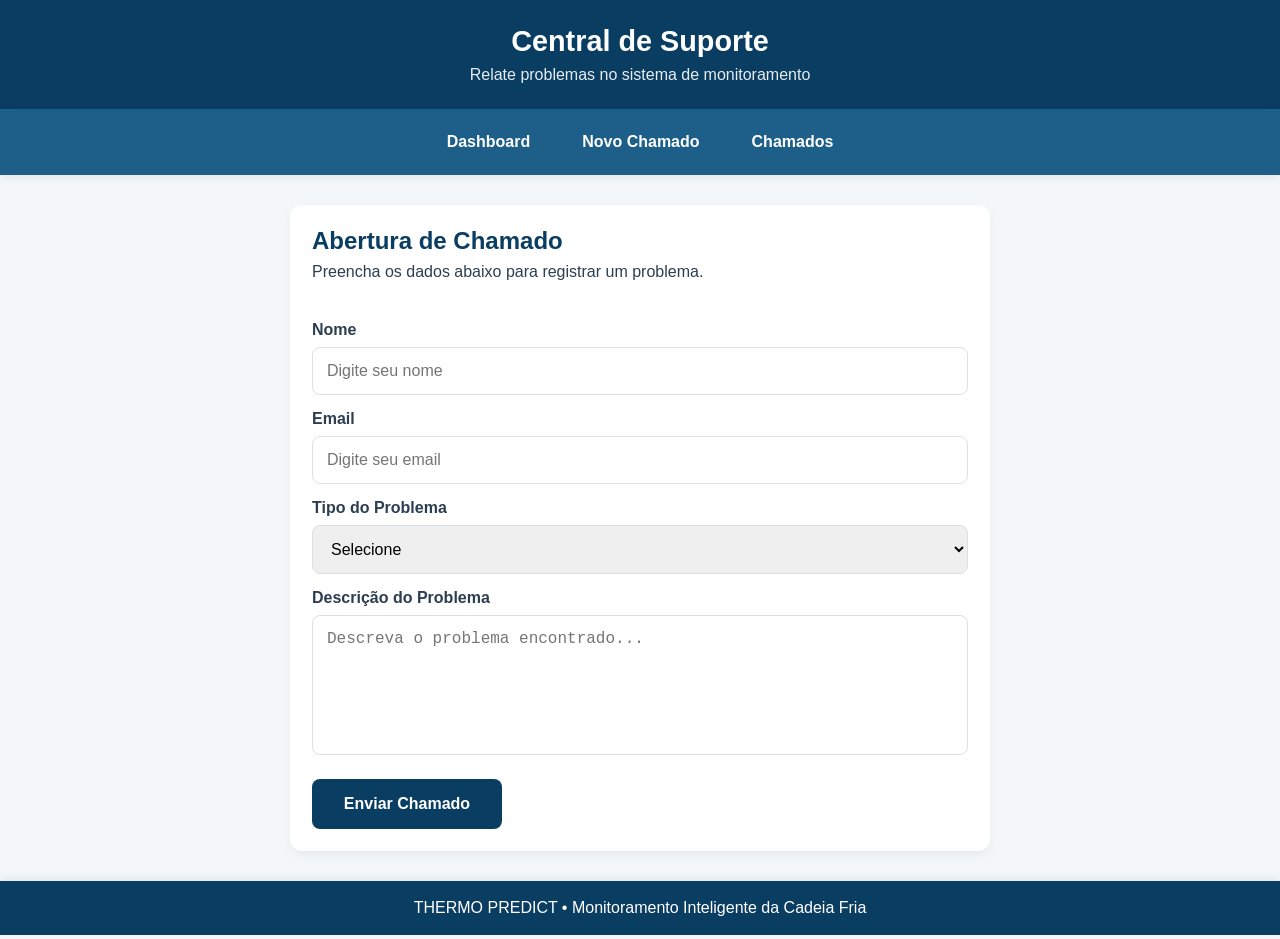
<file: THERMO_PREDICT-main/Projeto_Vacina/form.html>
<!DOCTYPE html>
<html lang="pt-br">

<head>
    <meta charset="UTF-8">
    <meta name="viewport" content="width=device-width, initial-scale=1.0">
    <title>Novo Chamado</title>

    <link rel="stylesheet" href="css/style.css">
</head>

<body>

    <!-- HEADER -->
    <header>
        <h1>Central de Suporte</h1>
        <p>Relate problemas no sistema de monitoramento</p>
    </header>

    <!-- MENU -->
    <nav>
        <a href="index.html">Dashboard</a>
        <a href="form.html">Novo Chamado</a>
        <a href="suporte.html">Chamados</a>
    </nav>

    <!-- CONTEÚDO -->
    <main class="container">

        <div class="form-card">

            <div class="titulo-pagina">
                <h2>Abertura de Chamado</h2>
                <p>Preencha os dados abaixo para registrar um problema.</p>
            </div>

            <form id="formProblema">

                <label>Nome</label>
                <input type="text" name="nome" placeholder="Digite seu nome" required>

                <label>Email</label>
                <input type="email" name="email" placeholder="Digite seu email" required>

                <label>Tipo do Problema</label>
                <select name="tipo" required>
                    <option value="">Selecione</option>
                    <option>Temperatura</option>
                    <option>Sensor</option>
                    <option>Porta</option>
                    <option>Sistema</option>
                    <option>Outro</option>
                </select>

                <label>Descrição do Problema</label>
                <textarea name="descricao" rows="6" placeholder="Descreva o problema encontrado..." required></textarea>

                <button type="submit" class="btn-principal">
                    Enviar Chamado
                </button>

            </form>

        </div>

    </main>

    <!-- RODAPÉ -->
    <footer class="rodape">
        <p>THERMO PREDICT • Monitoramento Inteligente da Cadeia Fria</p>
    </footer>

    <!-- JS -->
    <script src="js/script.js"></script>

</body>

</html>
</file>
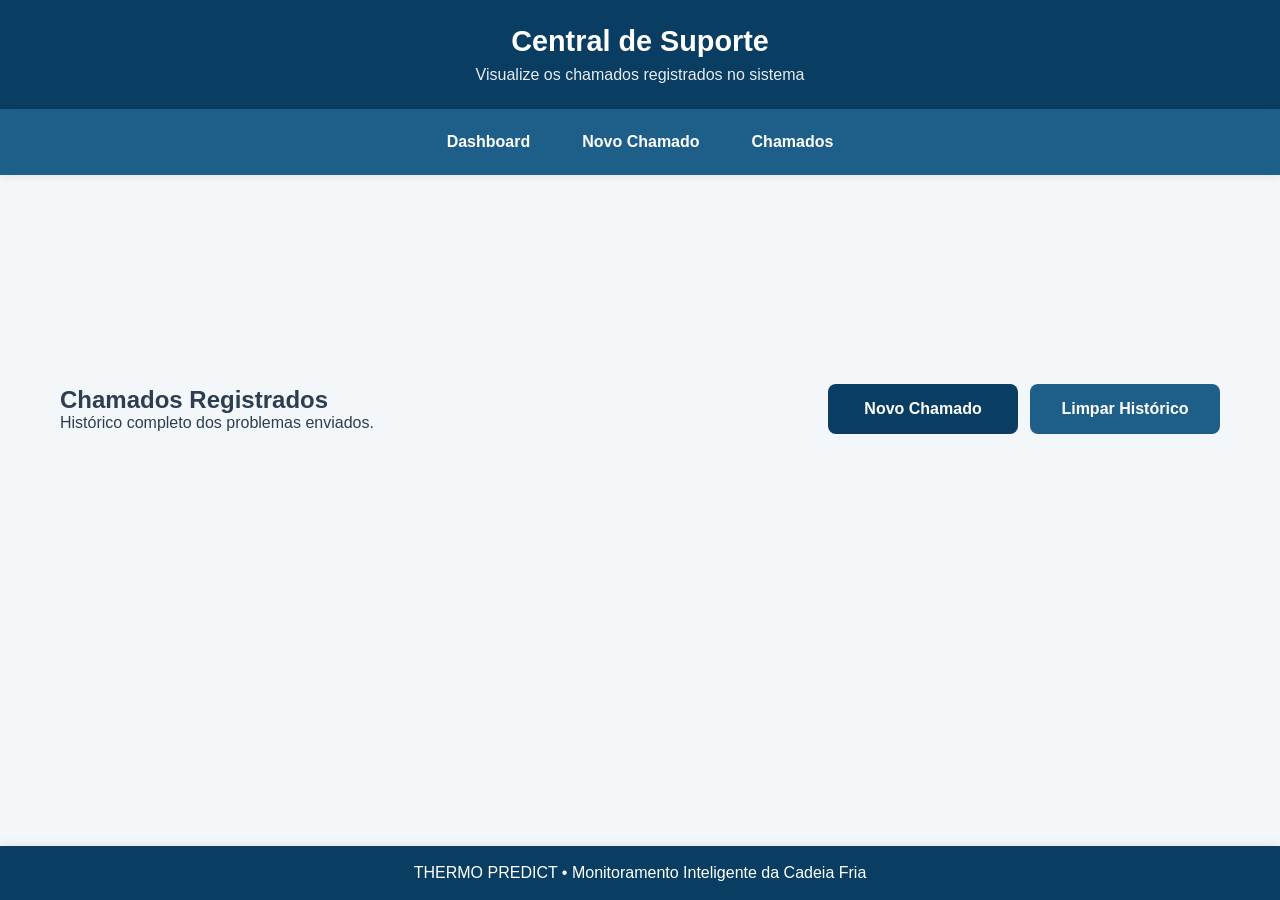
<file: THERMO_PREDICT-main/Projeto_Vacina/suporte.html>
<!DOCTYPE html>
<html lang="pt-br">

<head>
    <meta charset="UTF-8">
    <meta name="viewport" content="width=device-width, initial-scale=1.0">
    <title>Histórico de Chamados</title>

    <link rel="stylesheet" href="css/style.css">
</head>

<body>

    <!-- HEADER -->
    <header>
        <h1>Central de Suporte</h1>
        <p>Visualize os chamados registrados no sistema</p>
    </header>

    <!-- MENU -->
    <nav>
        <a href="index.html">Dashboard</a>
        <a href="form.html">Novo Chamado</a>
        <a href="suporte.html">Chamados</a>
    </nav>

    <!-- CONTEÚDO -->
    <main class="container">

        <div class="suporte-header">

            <div>
                <h2>Chamados Registrados</h2>
                <p>Histórico completo dos problemas enviados.</p>
            </div>

            <div class="acoes-suporte">

                <button onclick="novoChamado()" class="btn-principal">
                    Novo Chamado
                </button>

                <button onclick="limparChamados()" class="btn-secundario">
                    Limpar Histórico
                </button>

            </div>

        </div>

        <!-- LISTA -->
        <div id="listaChamados" class="lista-chamados"></div>

    </main>

    <!-- RODAPÉ -->
    <footer class="rodape">
        <p>THERMO PREDICT • Monitoramento Inteligente da Cadeia Fria</p>
    </footer>

    <!-- JS -->
    <script src="js/script.js"></script>

</body>

</html>
</file>
<file: THERMO_PREDICT-main/Projeto_Vacina/css/style.css>
/* =========================
   RESET E BASE
========================= */
* {
    margin: 0;
    padding: 0;
    box-sizing: border-box;
}

body {
    font-family: "Segoe UI", Arial, sans-serif;
    background: #f4f7fa;
    color: #2c3e50;

    display: flex;
    flex-direction: column;
    min-height: 100vh;
}

/* =========================
   HEADER
========================= */
header {
    background: #0a3d62;
    color: white;

    padding: 25px 20px;
    text-align: center;

    box-shadow: 0 2px 10px rgba(0, 0, 0, 0.1);
}

header h1 {
    font-size: 1.8rem;
    margin-bottom: 8px;
}

header p {
    opacity: 0.9;
    font-size: 1rem;
}

/* =========================
   NAVBAR
========================= */
nav {
    background: #1e5f8a;

    display: flex;
    justify-content: center;
    align-items: center;

    gap: 20px;

    padding: 14px;

    box-shadow: 0 2px 8px rgba(0, 0, 0, 0.08);
}

nav a {
    color: white;
    text-decoration: none;
    font-weight: bold;

    padding: 10px 16px;
    border-radius: 6px;

    transition: 0.3s ease;
}

nav a:hover {
    background: rgba(255, 255, 255, 0.15);
}

/* LINK ATIVO */
nav a.ativo {
    background: rgba(255, 255, 255, 0.2);
}

/* =========================
   CONTAINER
========================= */
.container {
    max-width: 1200px;
    margin: auto;

    padding: 30px 20px;

    width: 100%;
}

/* =========================
   CARDS
========================= */
.cards {
    display: grid;
    grid-template-columns: repeat(4, 1fr);

    gap: 20px;

    margin-bottom: 25px;
}

.card {
    padding: 20px;

    border-radius: 12px;

    color: white;

    box-shadow: 0 4px 10px rgba(0, 0, 0, 0.08);

    transition: 0.3s ease;
}

.card:hover {
    transform: translateY(-4px);
}

.card h3 {
    font-size: 0.95rem;
    margin-bottom: 10px;

    opacity: 0.9;
}

.card p {
    font-size: 1.7rem;
    font-weight: bold;
}

/* =========================
   CORES DOS CARDS
========================= */

.temp {
    background: #3498db;
}

.risco {
    background: #f39c12;
}

.porta {
    background: #2980b9;
}

.status {
    background: #8e44ad;
}

/* =========================
   CARD NEUTRO
========================= */

.card.neutro {
    background: #bdc3c7 !important;
    color: #2c3e50;
}

/* =========================
   SISTEMA OFFLINE
========================= */

.card.offline {
    background: #7f8c8d !important;
    color: white;
}

/* =========================
   ALERTAS
========================= */

.alerta {
    margin-bottom: 25px;

    padding: 16px;

    border-radius: 10px;

    text-align: center;
    font-weight: bold;

    box-shadow: 0 3px 8px rgba(0, 0, 0, 0.05);
}

.alerta-baixo {
    background: #d4edda;
    color: #155724;
}

.alerta-medio {
    background: #fff3cd;
    color: #856404;
}

.alerta-alto {
    background: #f8d7da;
    color: #721c24;
}

.alerta-conectando {
    background: #e3e8ee;
    color: #4b5b6b;
}

/* =========================
   DASHBOARD
========================= */

.dashboard {
    display: flex;
    flex-direction: column;

    gap: 20px;
}

/* =========================
   LINHA SUPERIOR
========================= */

.linha-topo {
    display: grid;
    grid-template-columns: 2fr 1fr;

    gap: 20px;
}

/* =========================
   BLOCOS
========================= */

.grafico,
.form-card,
.chamado-card {
    background: white;

    padding: 22px;

    border-radius: 12px;

    box-shadow: 0 4px 10px rgba(0, 0, 0, 0.05);
}

.grafico h3,
.form-card h2 {
    margin-bottom: 15px;
}

/* =========================
   GRÁFICO
========================= */

.grafico canvas {
    width: 100% !important;
    height: 320px !important;
}

/* =========================
   PREDIÇÃO IA
========================= */

#predicaoTexto {
    line-height: 1.8;
    font-size: 0.98rem;
}

/* BLOCOS DA IA */

.bloco-ia {
    background: #f8fafc;

    border-left: 5px solid #1e5f8a;

    padding: 14px;

    border-radius: 8px;

    margin-bottom: 14px;
}

.bloco-ia h4 {
    color: #0a3d62;
    margin-bottom: 8px;

    font-size: 0.95rem;
}

.bloco-ia p {
    font-size: 0.95rem;
    line-height: 1.6;
}

/* STATUS IA */

.ia-ok {
    border-left-color: #27ae60;
}

.ia-alerta {
    border-left-color: #f39c12;
}

.ia-critico {
    border-left-color: #e74c3c;
}

/* =========================
   TABELA DE ALERTAS
========================= */

.tabela-container {

    overflow-x: auto;

    /* LIMITA ALTURA */
    max-height: 420px;

    /* SCROLL VERTICAL */
    overflow-y: auto;

    border-radius: 10px;

    box-shadow: inset 0 0 0 1px #ecf0f1;
}

/* BARRA DE ROLAGEM */
.tabela-container::-webkit-scrollbar {
    width: 10px;
}

.tabela-container::-webkit-scrollbar-track {
    background: #edf2f7;
    border-radius: 10px;
}

.tabela-container::-webkit-scrollbar-thumb {
    background: #b8c4d1;
    border-radius: 10px;
}

.tabela-container::-webkit-scrollbar-thumb:hover {
    background: #94a3b8;
}

/* TABELA */

.tabela-alertas {
    width: 100%;

    border-collapse: collapse;

    margin-top: 10px;

    border-radius: 10px;
    overflow: hidden;

    background: white;
}

/* CABEÇALHO FIXO */

.tabela-alertas thead {
    background: #0a3d62;
    color: white;

    position: sticky;
    top: 0;
    z-index: 10;
}

.tabela-alertas th {
    padding: 14px 16px;

    text-align: left;

    font-size: 0.95rem;
    font-weight: 600;
}

/* COLUNAS */

.tabela-alertas td {
    padding: 14px 16px;

    border-bottom: 1px solid #ecf0f1;

    font-size: 0.95rem;
}

/* ZEBRADO */

.tabela-alertas tbody tr:nth-child(even) {
    background: #f8fafc;
}

/* HOVER */

.tabela-alertas tbody tr:hover {
    background: #eef4f8;
}

/* REMOVE BORDA FINAL */

.tabela-alertas tbody tr:last-child td {
    border-bottom: none;
}

/* STATUS */

.status-ok {
    color: #27ae60;
    font-weight: bold;
}

.status-alerta {
    color: #f39c12;
    font-weight: bold;
}

.status-critico {
    color: #e74c3c;
    font-weight: bold;
}

/* =========================
   FORMULÁRIO
========================= */

.form-card {
    max-width: 700px;
    margin: auto;
}

.titulo-pagina {
    margin-bottom: 25px;
}

.titulo-pagina h2 {
    color: #0a3d62;
    margin-bottom: 8px;
}

form {
    display: flex;
    flex-direction: column;
}

label {
    margin-top: 15px;
    margin-bottom: 8px;

    font-weight: bold;
}

input,
textarea,
select {
    padding: 14px;

    border: 1px solid #dcdfe4;
    border-radius: 8px;

    font-size: 1rem;

    outline: none;

    transition: 0.3s ease;
}

textarea {
    resize: none;
    min-height: 140px;
    margin-bottom: 24px;
}

input:focus,
textarea:focus,
select:focus {
    border-color: #1e5f8a;

    box-shadow: 0 0 5px rgba(30, 95, 138, 0.2);
}

/* =========================
   BOTÕES
========================= */

button,
.btn-principal,
.btn-secundario {
    border: none;

    width: 190px;
    height: 50px;

    border-radius: 8px;

    font-size: 1rem;
    font-weight: bold;

    cursor: pointer;

    transition: 0.3s ease;

    display: inline-flex;
    align-items: center;
    justify-content: center;

    text-align: center;

    appearance: none;
    -webkit-appearance: none;
}

/* BOTÃO PRINCIPAL */

.btn-principal {
    background: #0a3d62;
    color: white;
}

.btn-principal:hover {
    background: #14507e;
}

/* BOTÃO SECUNDÁRIO */

.btn-secundario {
    background: #1e5f8a;
    color: white;
}

.btn-secundario:hover {
    background: #2874a6;
}

/* =========================
   SUPORTE
========================= */

.suporte-header {
    display: flex;
    justify-content: space-between;
    align-items: center;

    margin-bottom: 25px;

    flex-wrap: wrap;
    gap: 15px;
}

.acoes-suporte {
    display: flex;
    align-items: center;

    gap: 12px;

    flex-wrap: wrap;
}

/* =========================
   LISTA DE CHAMADOS
========================= */

.lista-chamados {
    display: flex;
    flex-direction: column;

    gap: 15px;
}

.chamado-card {
    border-left: 5px solid #1e5f8a;
}

.chamado-card h3 {
    margin-bottom: 10px;
    color: #0a3d62;
}

.chamado-card p {
    margin-bottom: 6px;
}

/* =========================
   FOOTER
========================= */

.rodape {
    margin-top: auto;

    background: #0a3d62;
    color: white;

    text-align: center;

    padding: 18px;

    box-shadow: 0 -2px 8px rgba(0, 0, 0, 0.08);
}

/* =========================
   RESPONSIVO
========================= */

@media (max-width: 900px) {

    .cards {
        grid-template-columns: 1fr 1fr;
    }

    .linha-topo {
        grid-template-columns: 1fr;
    }
}

@media (max-width: 600px) {

    nav {
        flex-direction: column;
    }

    .cards {
        grid-template-columns: 1fr;
    }

    .container {
        padding: 20px 15px;
    }

    .card p {
        font-size: 1.4rem;
    }

    .acoes-suporte {
        width: 100%;
        flex-direction: column;
    }

    button,
    .btn-principal,
    .btn-secundario {
        width: 100%;
    }

    .tabela-alertas th,
    .tabela-alertas td {
        font-size: 0.85rem;
        padding: 10px;
    }

    .tabela-container {
        max-height: 350px;
    }
}
</file>
